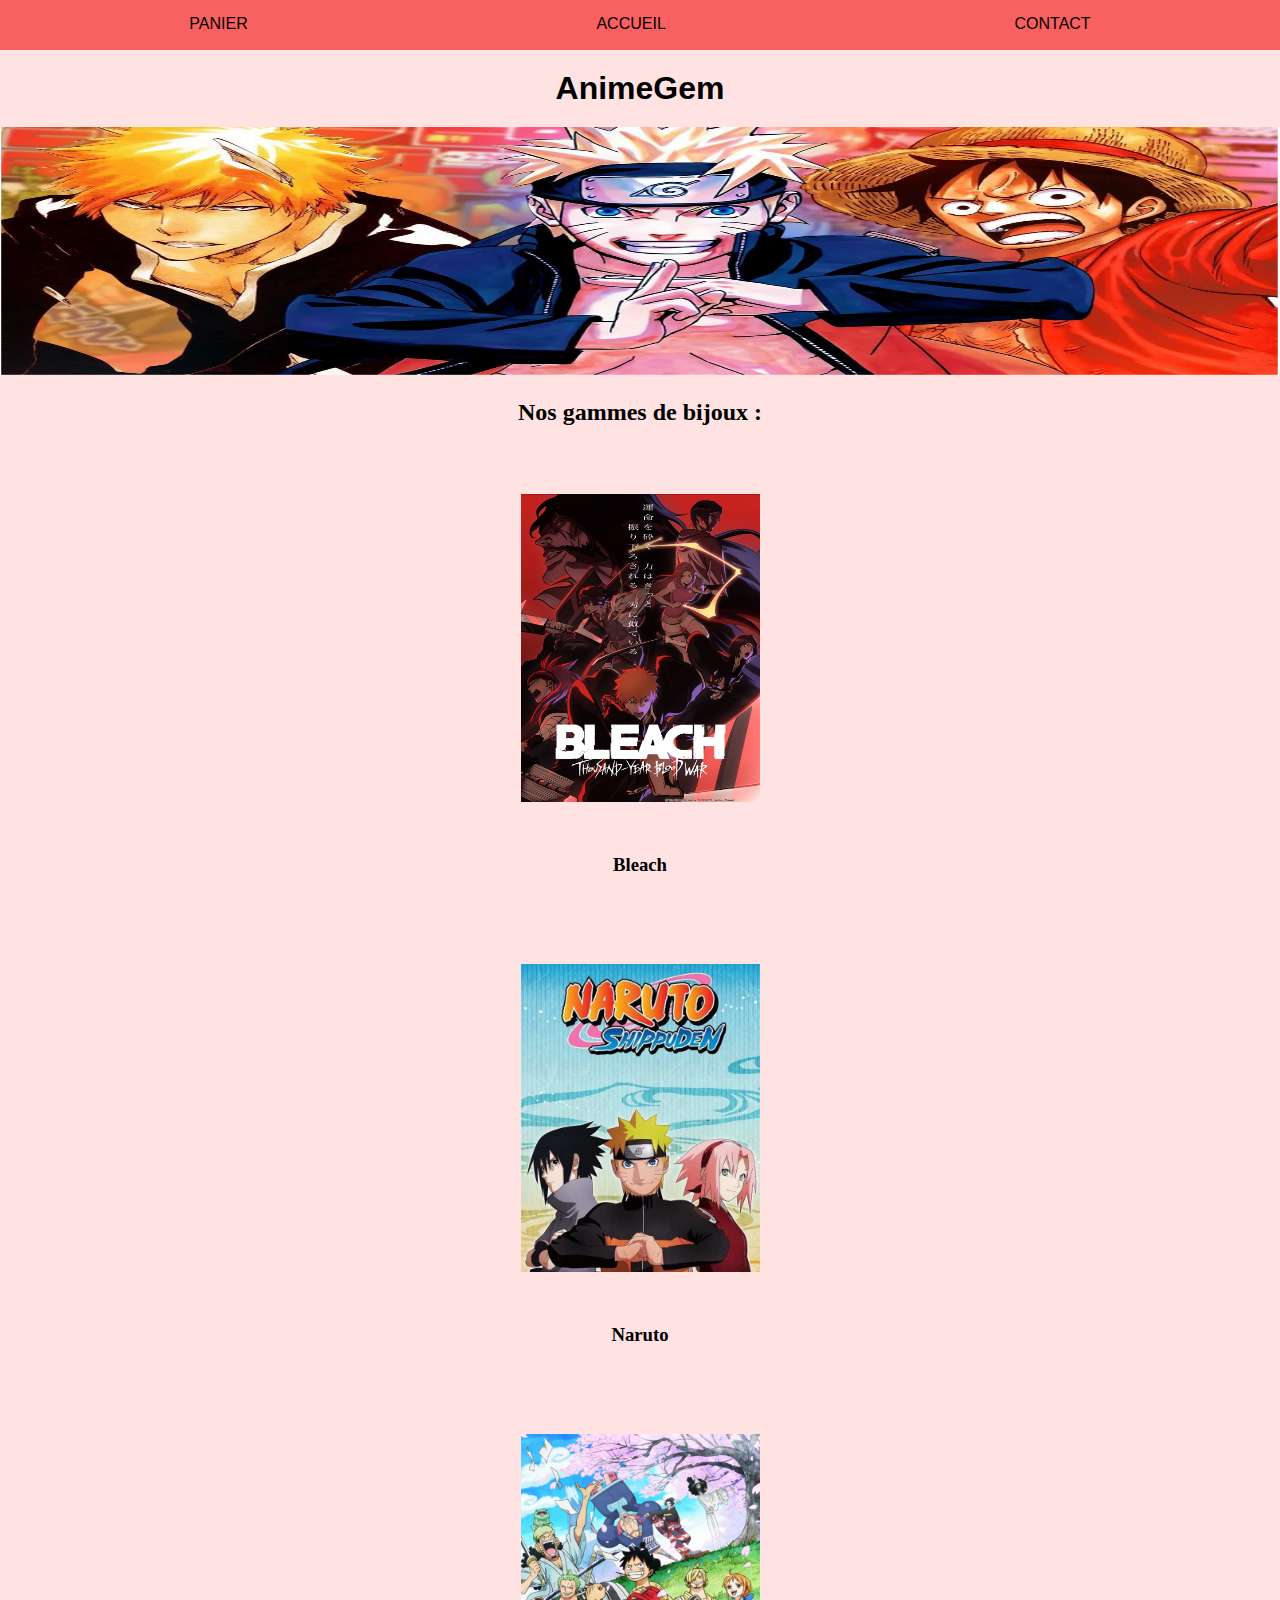
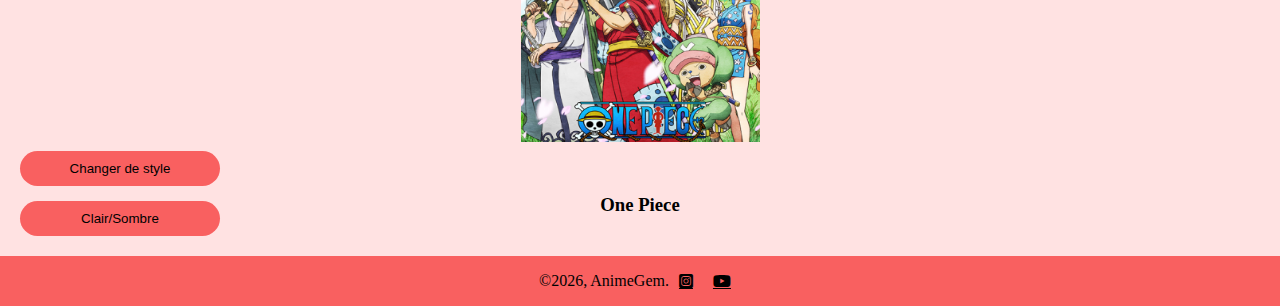
<file: index.html>
<!DOCTYPE html>
<html lang="en">
<head>
    <meta charset="UTF-8">
    <meta name="viewport" content="width=device-width, initial-scale=1.0">
    <!-- Description de la page pour les moteurs de recherche -->
    <meta name="description" content="Bienvenue sur AnimeGem, la boutique idéale pour les passionnés d'animes ! Explorez nos collections inspirées de Bleach, Naruto et One Piece, et trouvez des bijoux uniques.">
    <title>AnimeGem</title>
    <link rel="icon" type="image/x-icon" href="favicon.ico">
    <!-- Icône de la page (favicon), affichée dans l'onglet du navigateur -->
    <link rel="stylesheet" href="CSS/AnimeGem1.css">
    <link rel="stylesheet" href="https://cdnjs.cloudflare.com/ajax/libs/font-awesome/6.7.2/css/all.min.css" integrity="sha512-Evv84Mr4kqVGRNSgIGL/F/aIDqQb7xQ2vcrdIwxfjThSH8CSR7PBEakCr51Ck+w+/U6swU2Im1vVX0SVk9ABhg==" crossorigin="anonymous" referrerpolicy="no-referrer" />
</head>
    
<body style="background-color: #FFE2E2;">
    <header>
        <nav>
            <!-- Navigation principale -->
            <ul class="menu">
                <li><a href="Panier.html">PANIER</a></li>
                <li><a href="index.html">ACCUEIL</a></li>
                <li><a href="Contact.html">CONTACT</a></li>
            </ul>
        </nav>
        <button id="theme-toggle">Clair/Sombre</button>
        <!-- Bouton pour permettre de basculer entre les modes clair et sombre. -->
        <button id="style-toggle">Changer de style</button>
    </header>
    
    <main>
        <h1> AnimeGem</h1>

        <div id="imagePrincipale" class="imagePrincipale">
            <!-- Section avec l'image principale du site -->
            <img src="Images/PageAccueil/bigthree.PNG" alt="Image Principale">
        </div>

        <section id="themes" class="themes">
            <h2>Nos gammes de bijoux :</h2>
            <!-- Section des thèmes (liens vers les pages des différents anime) -->
            
            <div id="themes-1" class="themes">
                <a href="Bleach.html">
                    <!-- Lien vers la page "Bleach" -->
                    <img src="Images/PageAccueil/BleachAccueil.png" alt="Image Bleach" width="239" height="308">
                    <!-- Image cliquable pour Bleach -->
                </a>
                <h3>Bleach</h3>
            </div>
            
            <div id="themes-2" class="themes">
                <a href="Naruto.html">
                    <!-- Lien vers la page "Naruto" -->
                    <img src="Images/PageAccueil/NarutoAccueil.webp" alt="Image Naruto" width="239" height="308">
                    <!-- Image cliquable pour Naruto -->
                </a>
                <h3>Naruto</h3>
            </div>
            
            <div id="themes-3" class="themes">
                <a href="OnePiece.html">
                    <!-- Lien vers la page "One Piece" -->
                    <img src="Images/PageAccueil/OnePieceAccueil.png" alt="Image One Piece" width="239" height="308">
                    <!-- Image cliquable pour One Piece -->
                </a>
                <h3>One Piece</h3>
            </div>
            
        </section>
    </main>

    <footer>
        <!-- Pied de page -->
        <p>©<span id="year">2024</span>, AnimeGem.</p>
        <a href="https://www.instagram.com/animegem.officiel/"  class="fa-brands fa-square-instagram"></a>
        <a href="https://www.youtube.com/@animegem.officiel" class="fa-brands fa-youtube"></a>
    </footer>

    <button id="scroll-to-top" title="Revenir en haut">↑</button>
    <!-- Bouton pour revenir en haut de la page lorsque l'utilisateur fait défiler la page -->
    
    <script src="JavaScript/main.js"></script>
    <!-- Script pour gérer les interactions générales du site -->
    <script src="JavaScript/theme.js"></script>
    <!-- Script pour gérer le changement de thème (clair/sombre) -->
    <script src="JavaScript/changeStyle.js"></script>
    <!-- Script JavaScript pour gérer le changement de style -->
</body>
</html>
</file>
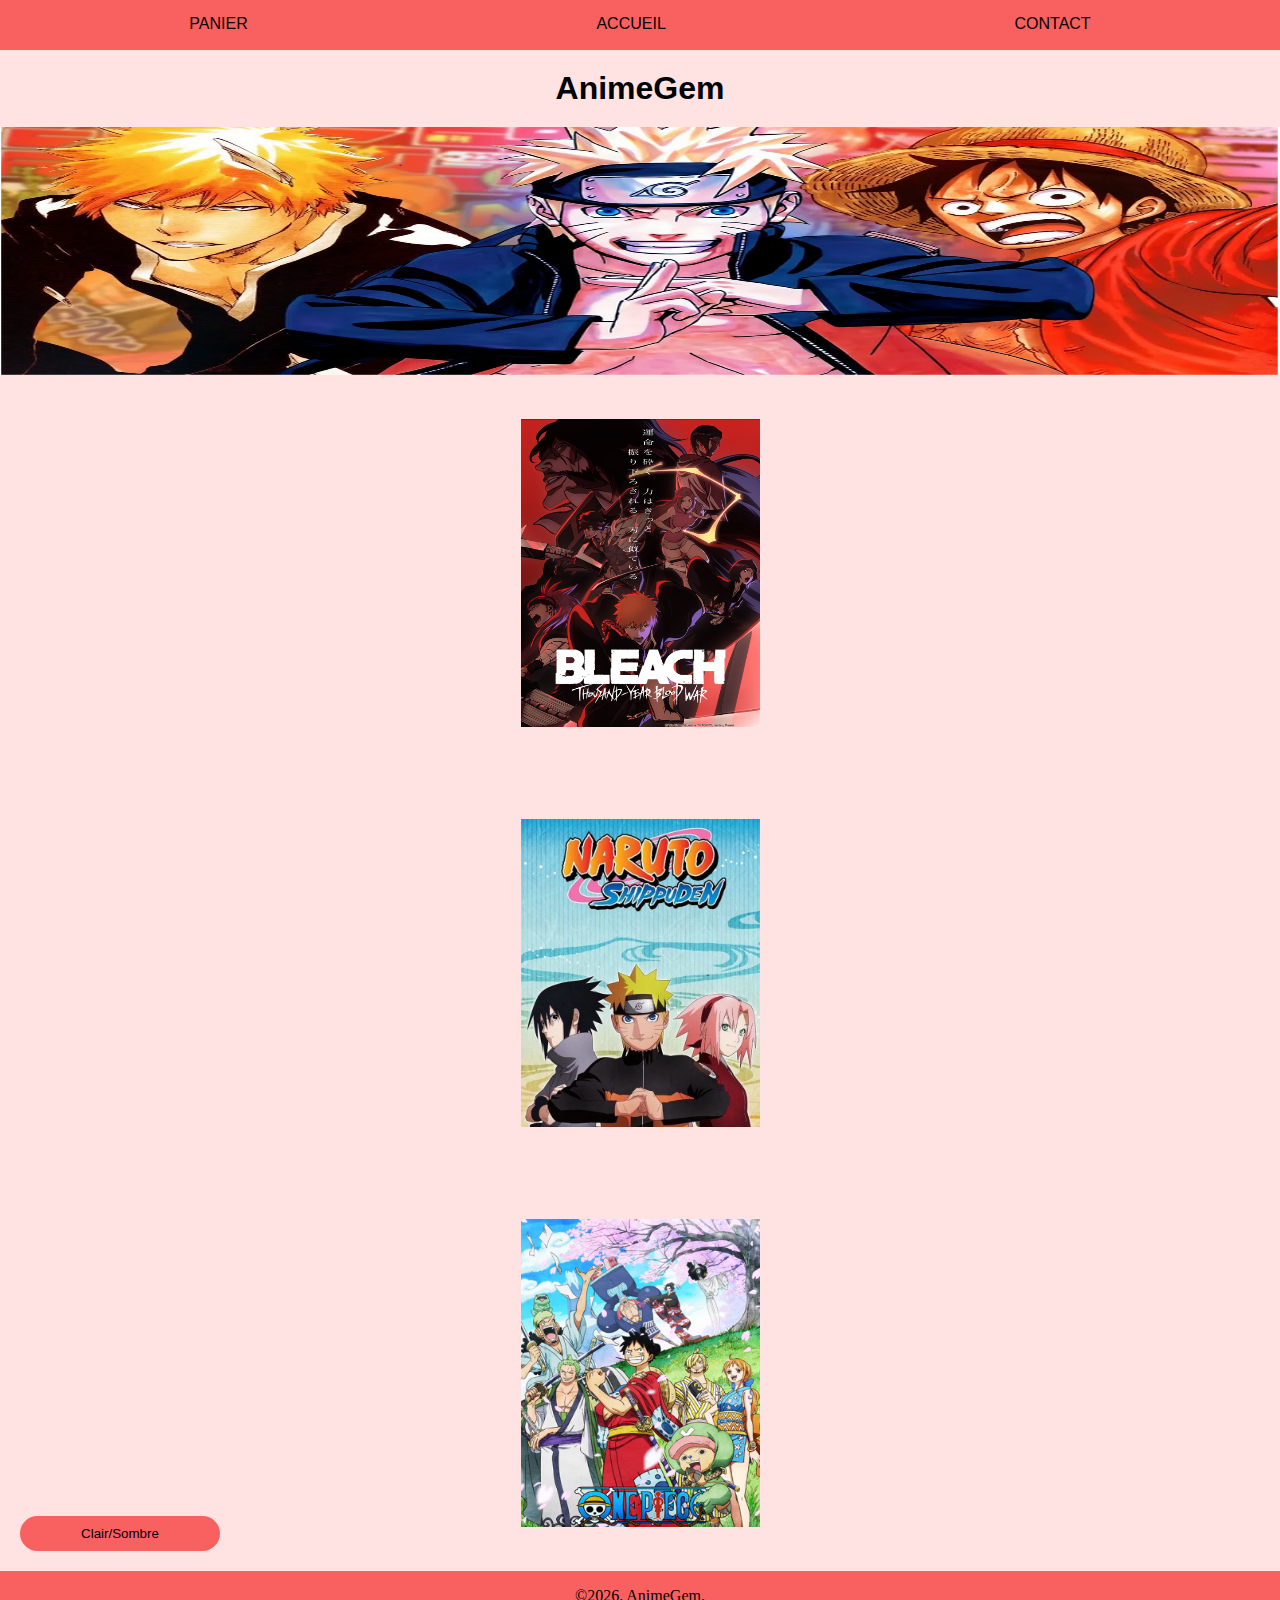
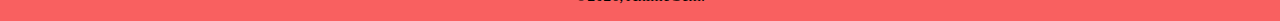
<file: AnimeGem.html>
<!DOCTYPE html>
<html lang="en">
<head>
    <meta charset="UTF-8">
    <meta name="viewport" content="width=device-width, initial-scale=1.0">
    <!-- Rend le site responsive -->
    <title>AnimeGem</title>
    <link rel="icon" type="image/x-icon" href="favicon.ico">
    <!-- Icône de la page (favicon), affichée dans l'onglet du navigateur -->
    <link rel="stylesheet" href="CSS/AnimeGem1.css">
</head>
<body style="background-color: #FFE2E2;">
    <header>
        <nav>
            <!-- Navigation principale -->
            <ul class="menu">
                <li><a href="Panier.html">PANIER</a></li>
                <li><a href="AnimeGem.html">ACCUEIL</a></li>
                <li><a href="Contact.html">CONTACT</a></li>
            </ul>
        </nav>
        <button id="theme-toggle">Clair/Sombre</button>
        <!-- Bouton pour permettre de basculer entre les modes clair et sombre. -->
    </header>
    <main>
        <h1> AnimeGem</h1>

        <div id="imagePrincipale" class="imagePrincipale">
            <!-- Section avec l'image principale du site -->
            <img src="Images/PageAccueil/bigthree.PNG" alt="Image Principale">
        </div>

        <section id="themes" class="themes">
            <!-- Section des thèmes (liens vers les pages des différents anime) -->
            <div id="themes-1" class="themes">
                <a href="Bleach.html">
                    <!-- Lien vers la page "Bleach" -->
                    <img src="Images/PageAccueil/BleachAccueil.png" alt="Image Bleach" width="239" height="308">
                    <!-- Image cliquable pour Bleach -->
                </a>
            </div>
            <div id="themes-2" class="themes">
                <a href="Naruto.html">
                    <!-- Lien vers la page "Naruto" -->
                    <img src="Images/PageAccueil/NarutoAccueil.webp" alt="Image Naruto" width="239" height="308">
                    <!-- Image cliquable pour Naruto -->
                </a>
            </div>
            <div id="themes-3" class="themes">
                <a href="OnePiece.html">
                    <!-- Lien vers la page "One Piece" -->
                    <img src="Images/PageAccueil/OnePieceAccueil.png" alt="Image One Piece" width="239" height="308">
                    <!-- Image cliquable pour One Piece -->
                </a>
            </div>
        </section>
    </main>

    <footer>
        <!-- Pied de page -->
        <p>©<span id="year">2024</span>, AnimeGem.</p>
    </footer>

    <button id="scroll-to-top" title="Revenir en haut">↑</button>
    <!-- Bouton pour revenir en haut de la page lorsque l'utilisateur fait défiler la page -->
    
    <script src="JavaScript/main.js"></script>
    <!-- Script pour gérer les interactions générales du site -->
    <script src="JavaScript/theme.js"></script>
    <!-- Script pour gérer le changement de thème (clair/sombre) -->
</body>
</html>
</file>
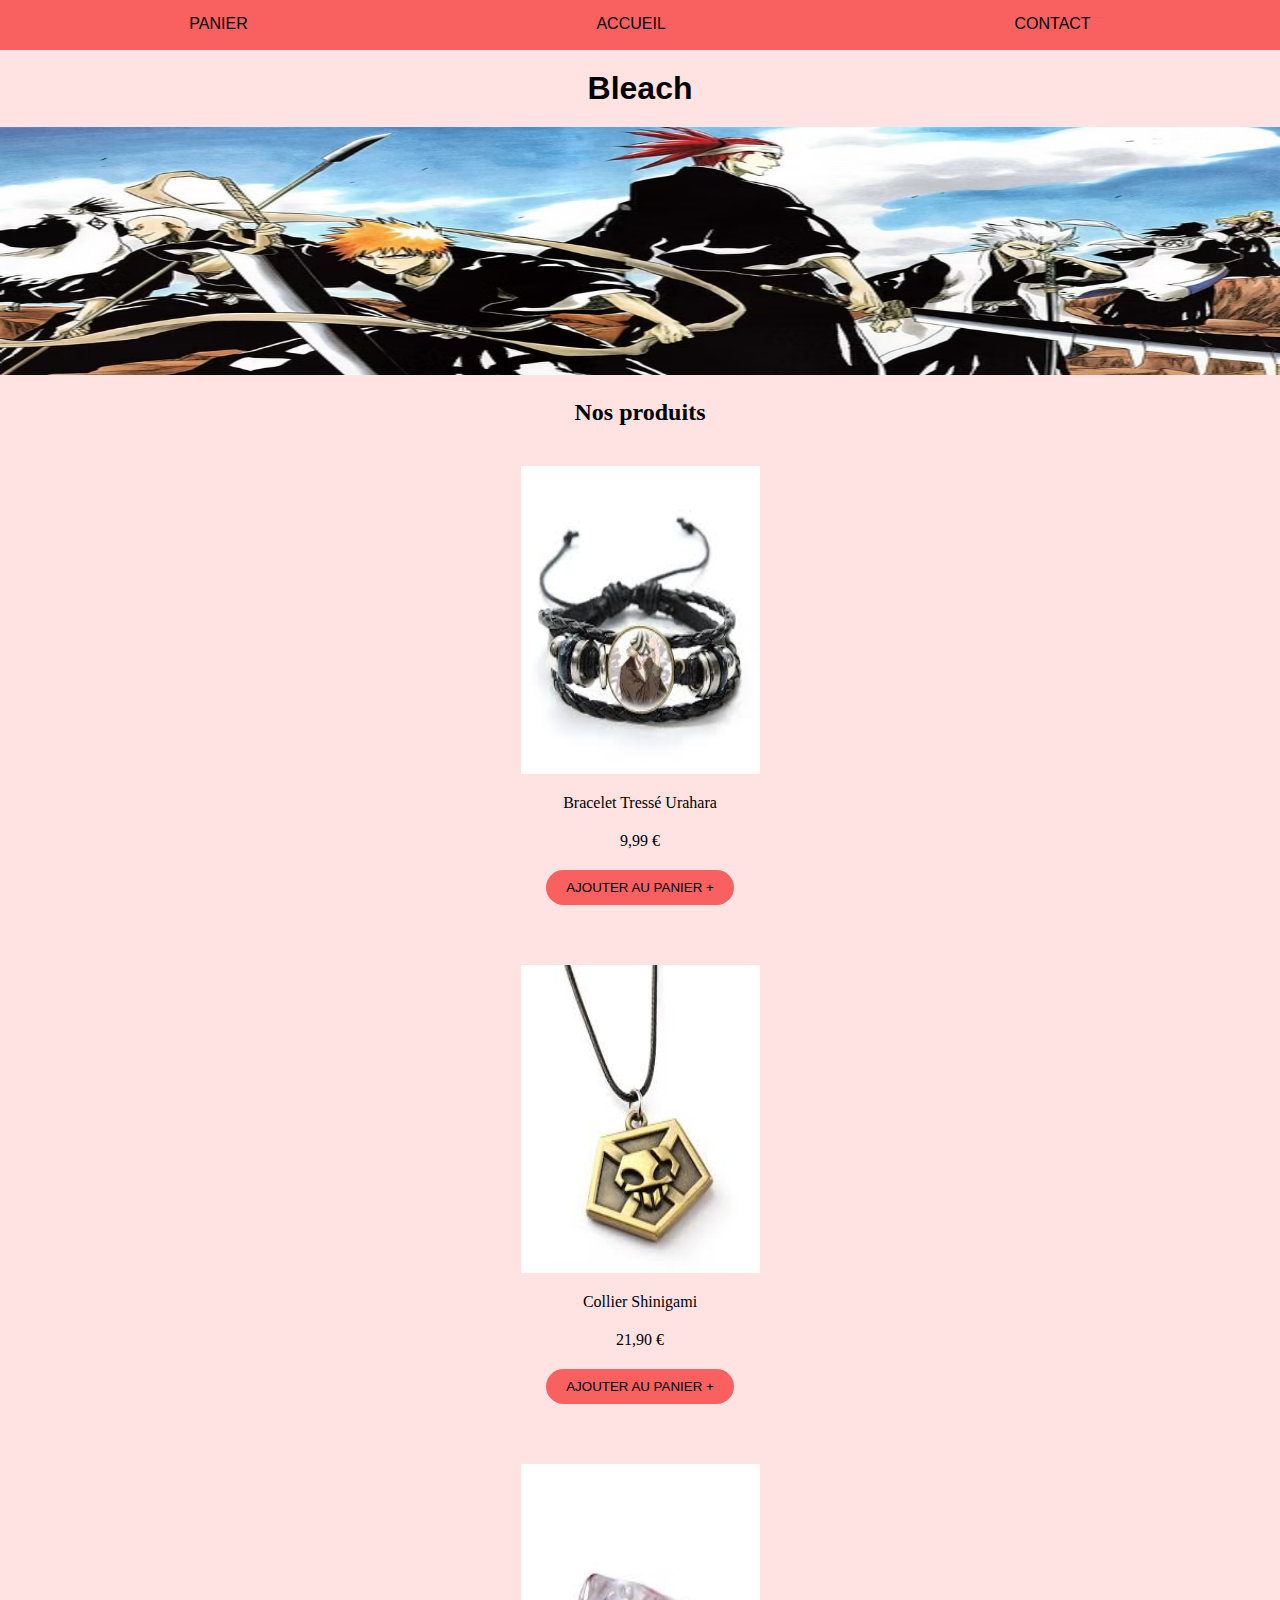
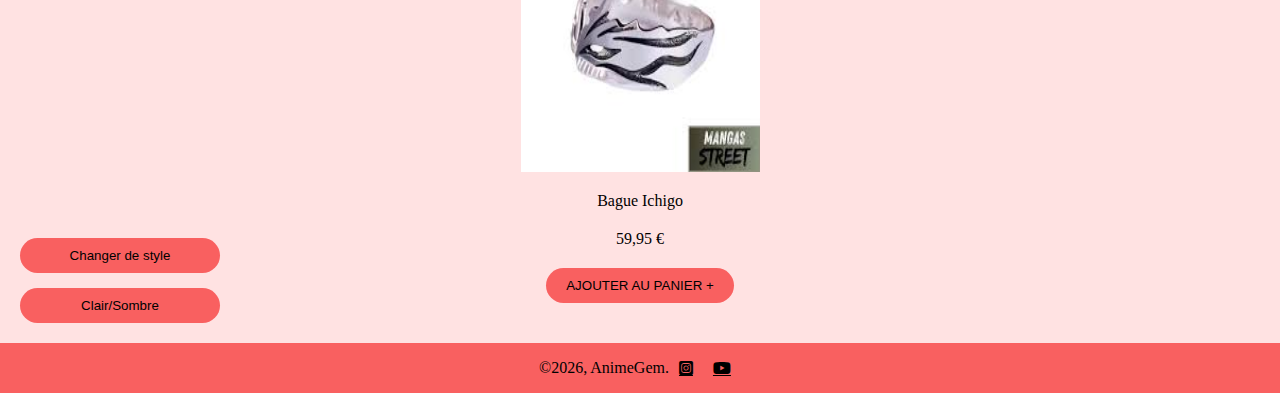
<file: Bleach.html>
<!DOCTYPE html>
<html lang="en">
<head>
    <meta charset="UTF-8">
    <meta name="viewport" content="width=device-width, initial-scale=1.0">
    <!-- Description de la page pour les moteurs de recherche -->
    <meta name="description" content="Plongez dans l'univers de Bleach avec notre collection exclusive de bijoux : bracelet tressé Urahara, collier Shinigami, et bague Ichigo. Parfaits pour les fans !">
    <title>AnimeGem</title>
    <link rel="icon" type="image/x-icon" href="favicon.ico">
    <!-- Icône de la page (favicon), affichée dans l'onglet du navigateur -->
    <link rel="stylesheet" href="CSS/AnimeGem1.css">
    <link rel="stylesheet" href="https://cdnjs.cloudflare.com/ajax/libs/font-awesome/6.7.2/css/all.min.css" integrity="sha512-Evv84Mr4kqVGRNSgIGL/F/aIDqQb7xQ2vcrdIwxfjThSH8CSR7PBEakCr51Ck+w+/U6swU2Im1vVX0SVk9ABhg==" crossorigin="anonymous" referrerpolicy="no-referrer" />
    
</head>
<body style="background-color: #FFE2E2;">
    
    <header>
        <nav>
            <!-- Navigation principale -->
            <ul class="menu">
                <li><a href="Panier.html">PANIER</a></li>
                <li><a href="index.html">ACCUEIL</a></li>
                <li><a href="Contact.html">CONTACT</a></li>
            </ul>
        </nav>
        
        <button id="theme-toggle">Clair/Sombre</button>
        <!-- Bouton pour permettre de basculer entre les modes clair et sombre. -->
        <button id="style-toggle">Changer de style</button>    
    </header>
    
    <main>
        <h1> Bleach</h1>
        <div id="imageThemeProduit" class="imageThemeProduit">
            <!-- Conteneur pour l'image de présentation de l'anime "Bleach" -->
            <img src="Images/PageBleach/ImageBleachProduit.avif" alt="Image Bleach">
        </div>
        <section id="produits" class="produits">
            <h2> Nos produits</h2>
            <!-- Section qui contient les produits associés à l'anime "Bleach" -->
            
            <div class="produits">
                <img src="Images/PageBleach/BraceletTresseUrahara.jpg" alt="Bracelet Tressé Urahara" width="239" height="308">
                <p class="nom">Bracelet Tressé Urahara</p>
                <p class="prix">9,99 €</p>
                <button class="ajouteraupanier" data-id="1.1" data-name="Bracelet Tressé Urahara" data-price="9.99" data-image="Images/PageBleach/BraceletTresseUrahara">AJOUTER AU PANIER +</button>
                <!-- Bouton pour ajouter le produit au panier -->
            </div>
            
            <div class="produits">
                <img src="Images/PageBleach/CollierShinigami.jpg" alt="Collier Shinigami" width="239" height="308">
                <p class="nom">Collier Shinigami</p>
                <p class="prix">21,90 €</p>
                <button class="ajouteraupanier" data-id="1.2" data-name="Collier Shinigami" data-price="21.90" data-image="Images/PageBleach/CollierShinigami.jpg">AJOUTER AU PANIER +</button>
                <!-- Bouton pour ajouter le produit au panier -->
            </div>
            
            <div class="produits">
                <img src="Images/PageBleach/BagueIchigo.jpg" alt="Bague Ichigo" width="239" height="308">
                <p class="nom">Bague Ichigo</p>
                <p class="prix">59,95 €</p>
                <button class="ajouteraupanier" data-id="1.3" data-name="Bague Ichigo" data-price="59.95" data-image="Images/PageBleach/BagueIchigo.jpg">AJOUTER AU PANIER +</button>
                <!-- Bouton pour ajouter le produit au panier -->
            </div>
        </section>
    </main>
    
    <footer>
        <!-- Le pied de page du site -->
        <p>©<span id="year">2024</span>, AnimeGem.</p>
        <a href="https://www.instagram.com/animegem.officiel/"  class="fa-brands fa-square-instagram"></a>
        <a href="https://www.youtube.com/@animegem.officiel" class="fa-brands fa-youtube"></a>
    </footer>
    
    <button id="scroll-to-top" title="Revenir en haut">↑</button>
    <!-- Bouton permettant de revenir en haut de la page lorsqu'on fait défiler la page -->
    
    <script src="JavaScript/main.js"></script>
    <!-- Script JavaScript pour gérer les fonctionnalités principales du site -->
    <script src="JavaScript/produits.js"></script>
    <!-- Script JavaScript spécifique pour gérer l'ajout des produits au panier -->
    <script src="JavaScript/theme.js"></script>
    <!-- Script JavaScript pour gérer le changement de thème (clair/sombre) -->
    <script src="JavaScript/changeStyle.js"></script>
    <!-- Script JavaScript pour gérer le changement de style -->
</body>
</html>
</file>
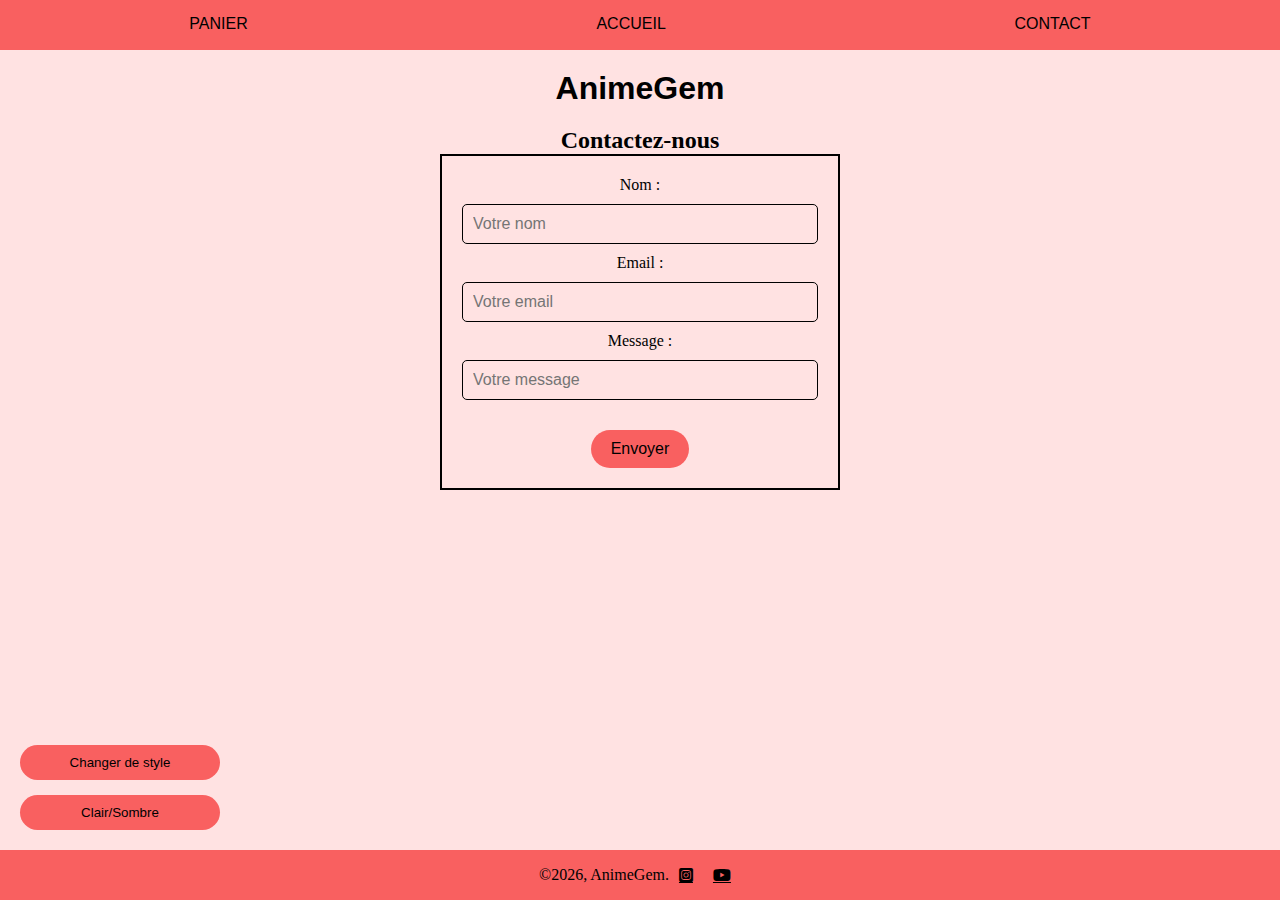
<file: Contact.html>
<!DOCTYPE html>
<html lang="en">
<head>
    <meta charset="UTF-8">
    <meta name="viewport" content="width=device-width, initial-scale=1.0">
    <!-- Description de la page pour les moteurs de recherche -->
    <meta name="description" content="Contactez AnimeGem pour toute question ou demande concernant nos bijoux inspirés des univers d'anime. Remplissez notre formulaire en ligne, et nous vous répondrons rapidement.">
    <title>AnimeGem</title>
    <link rel="icon" type="image/x-icon" href="favicon.ico">
    <!-- Icône de la page (favicon), affichée dans l'onglet du navigateur -->
    <link rel="stylesheet" href="CSS/AnimeGem1.css">
    <link rel="stylesheet" href="https://cdnjs.cloudflare.com/ajax/libs/font-awesome/6.7.2/css/all.min.css" integrity="sha512-Evv84Mr4kqVGRNSgIGL/F/aIDqQb7xQ2vcrdIwxfjThSH8CSR7PBEakCr51Ck+w+/U6swU2Im1vVX0SVk9ABhg==" crossorigin="anonymous" referrerpolicy="no-referrer" />
    
</head>
<body style="background-color: #FFE2E2;">
    <header>
        <nav>
            <!-- Navigation principale -->
            <ul class="menu">
                <li><a href="Panier.html">PANIER</a></li>
                <li><a href="index.html">ACCUEIL</a></li>
                <li><a href="Contact.html">CONTACT</a></li>
            </ul>
        </nav>
        <button id="theme-toggle">Clair/Sombre</button>
        <!-- Bouton pour permettre de basculer entre les modes clair et sombre. -->
        <button id="style-toggle">Changer de style</button>
    </header>
    
    <main>
        <!-- Section principale du contenu de la page -->
        <h1> AnimeGem</h1>
        <section id="contact">
            <h2>Contactez-nous</h2>
            
            <!-- Formulaire de contact -->
            <form action="https://formspree.io/f/meoopgvv" method="POST">
                <!-- Le formulaire envoie les données -->
                <label for="name">Nom :</label>
                <input type="text" id="name" name="name" placeholder="Votre nom" required>
                
                <label for="email">Email :</label>
                <input type="email" id="email" name="email" placeholder="Votre email" required>
                
                <label for="message">Message :</label>
                <input type="text" id="message" name="message" placeholder="Votre message" required>
                
                <button type="submit">Envoyer</button>
                <!-- Bouton pour envoyer le formulaire -->
            </form>
        </section>
    </main>
    
    <footer>
        <!-- Le pied de page du site -->
        <p>©<span id="year">2024</span>, AnimeGem.</p>
        <a href="https://www.instagram.com/animegem.officiel/"  class="fa-brands fa-square-instagram"></a>
        <a href="https://www.youtube.com/@animegem.officiel" class="fa-brands fa-youtube"></a>
    </footer>
    
    <button id="scroll-to-top" title="Revenir en haut">↑</button>
    <!-- Bouton qui permet de revenir en haut de la page, il sera probablement affiché à l'aide de JavaScript -->
    
    <script src="JavaScript/main.js"></script>
    <!-- Script JavaScript pour gérer les fonctionnalités générales du site -->
    <script src="JavaScript/theme.js"></script>
    <!-- Script JavaScript pour gérer le changement de thème (clair/sombre) -->
    <script src="JavaScript/changeStyle.js"></script>
    <!-- Script JavaScript pour gérer le changement de style -->
</body>
</html>
</file>
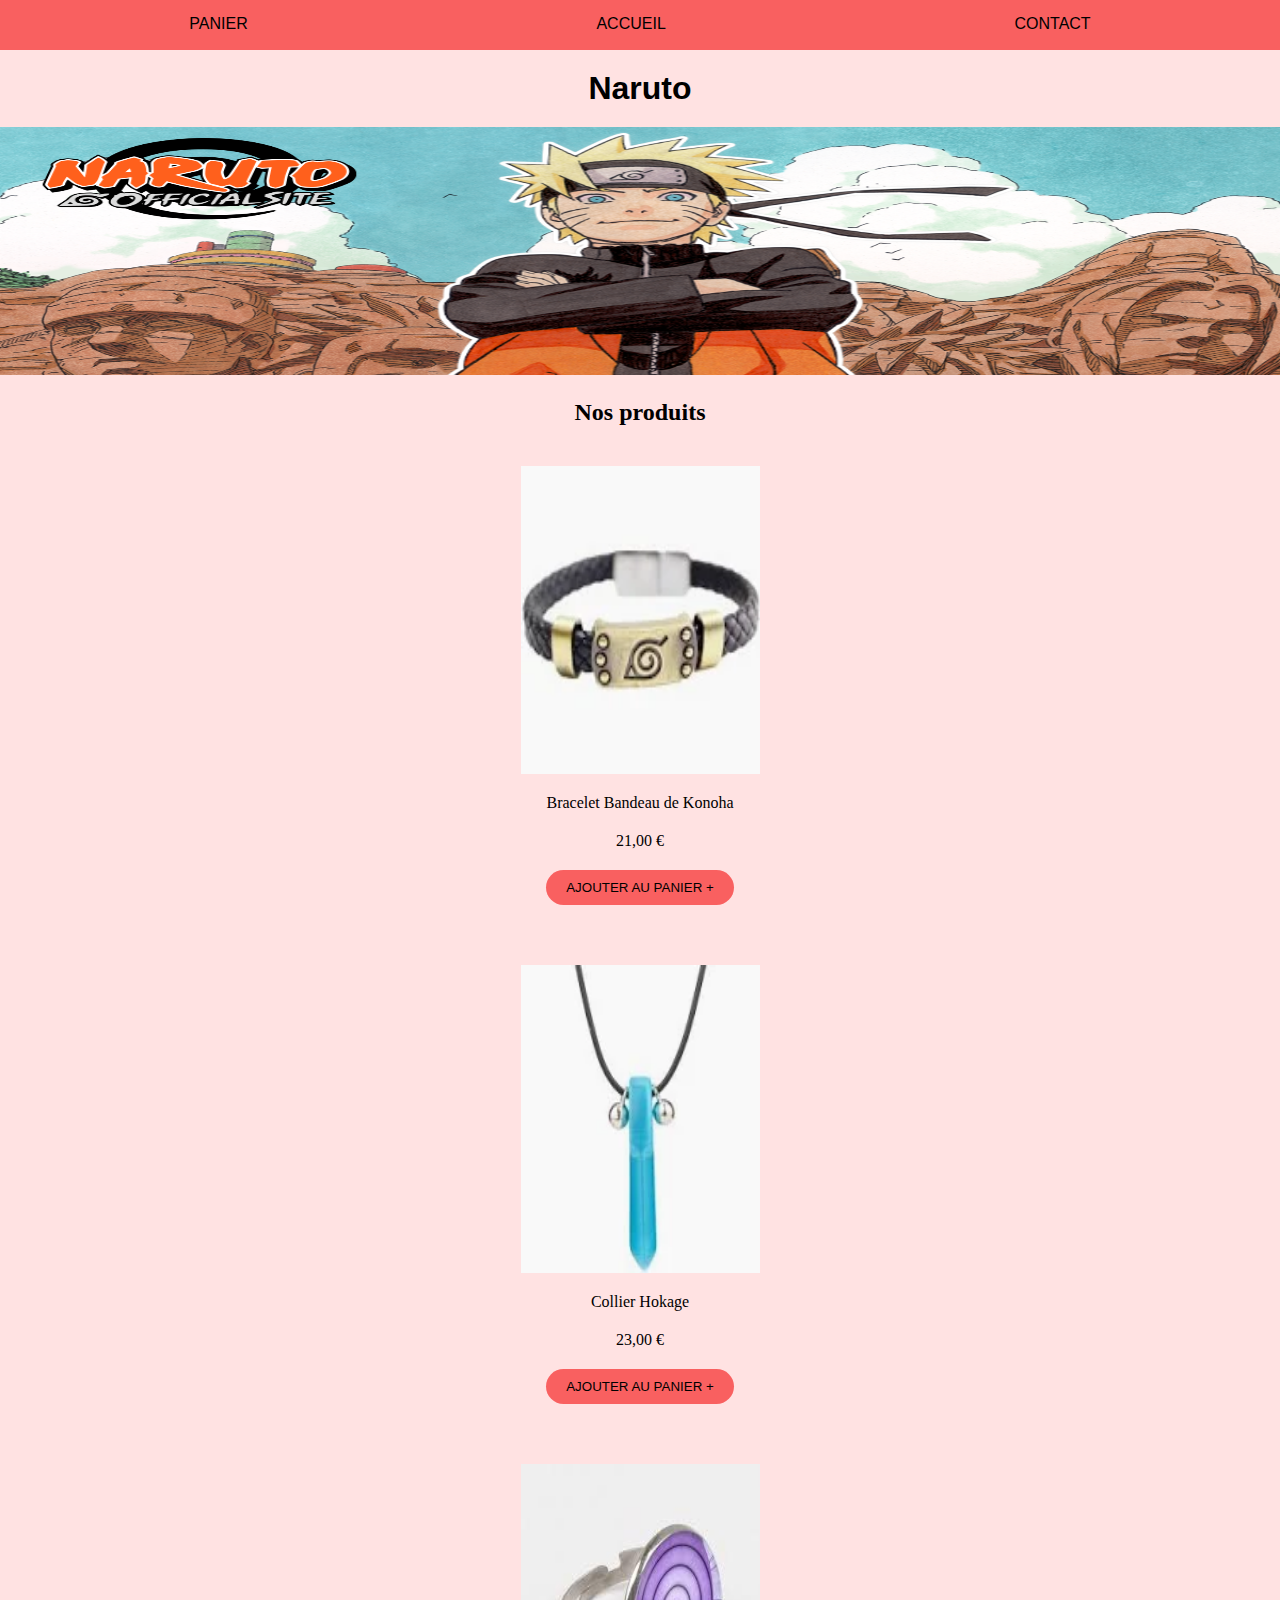
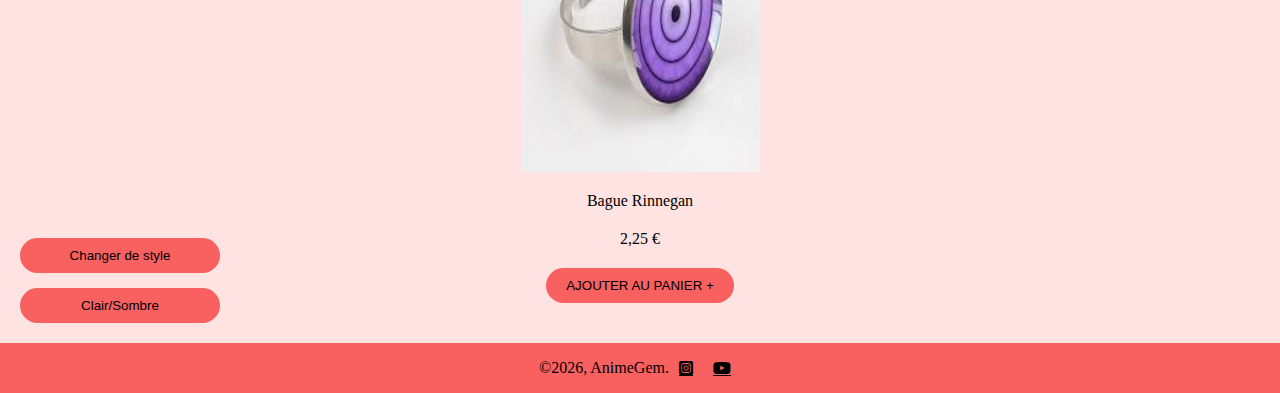
<file: Naruto.html>
<!DOCTYPE html>
<html lang="en">
<head>
    <meta charset="UTF-8">
    <meta name="viewport" content="width=device-width, initial-scale=1.0">
    <!-- Description de la page pour les moteurs de recherche -->
    <meta name="description" content="Plongez dans l'univers de Naruto avec notre collection exclusive de bijoux : bracelet bandeau Konoha, collier Hokage, et bague Rinnegan. Parfaits pour les fans !">
    <title>AnimeGem</title>
    <link rel="icon" type="image/x-icon" href="favicon.ico">
    <!-- Icône de la page (favicon), affichée dans l'onglet du navigateur -->
    <link rel="stylesheet" href="CSS/AnimeGem1.css">
    <link rel="stylesheet" href="https://cdnjs.cloudflare.com/ajax/libs/font-awesome/6.7.2/css/all.min.css" integrity="sha512-Evv84Mr4kqVGRNSgIGL/F/aIDqQb7xQ2vcrdIwxfjThSH8CSR7PBEakCr51Ck+w+/U6swU2Im1vVX0SVk9ABhg==" crossorigin="anonymous" referrerpolicy="no-referrer" />
</head>
    
<body style="background-color: #FFE2E2;">
    <header>
        <nav>
            <!-- Navigation principale -->
            <ul class="menu">
                <li><a href="Panier.html">PANIER</a></li>
                <li><a href="index.html">ACCUEIL</a></li>
                <li><a href="Contact.html">CONTACT</a></li>
            </ul>
        </nav>
        <button id="theme-toggle">Clair/Sombre</button>
        <!-- Bouton pour permettre de basculer entre les modes clair et sombre. -->
        <button id="style-toggle">Changer de style</button>
    </header>
    
    <main>
        <h1> Naruto</h1>
        <div id="imageThemeProduit" class="imageThemeProduit">
            <img src="Images/PageNaruto/ImageNarutoProduit.png" alt="Image Naruto">
        </div>
        <section id="produits" class="produits">
            <h2> Nos produits</h2>
            <!-- Section qui contient les produits associés à l'anime "Naruto" -->
            
            <div class="produits">
                <img src="Images/PageNaruto/BraceletBandeauKonoha.webp" alt="Bracelet Bandeau Konoha" width="239" height="308">
                <p class="nom">Bracelet Bandeau de Konoha</p>
                <p class="prix">21,00 €</p>
                <button class="ajouteraupanier" data-id="2.1" data-name="Bracelet Bandeau de Konoha" data-price="21.00" data-image="Images/PageNaruto/BraceletBandeauKonoha.webp">AJOUTER AU PANIER +</button>
                <!-- Bouton pour ajouter le produit au panier -->
            </div>
            
            <div class="produits">
                <img src="Images/PageNaruto/CollierHokage.webp" alt="Collier Hokage" width="239" height="308">
                <p class="nom">Collier Hokage</p>
                <p class="prix">23,00 €</p>
                <button class="ajouteraupanier" data-id="2.2" data-name="Collier Hokage" data-price="23.00" data-image="Images/PageNaruto/CollierHokage.webp">AJOUTER AU PANIER +</button>
                <!-- Bouton pour ajouter le produit au panier -->
            </div>
            
            <div class="produits">
                <img src="Images/PageNaruto/BagueRinnegan.jpg" alt="Bague Rinnegan" width="239" height="308">
                <p class="nom">Bague Rinnegan</p>
                <p class="prix">2,25 €</p>
                <button class="ajouteraupanier" data-id="2.3" data-name="Bague Rinnegan" data-price="2.25" data-image="Images/PageNaruto/BagueRinnegan.jpg">AJOUTER AU PANIER +</button>
                <!-- Bouton pour ajouter le produit au panier -->
            </div>
        </section>
    </main>
    
    <footer>
        <!-- Le pied de page du site -->
        <p>©<span id="year">2024</span>, AnimeGem.</p>
        <a href="https://www.instagram.com/animegem.officiel/"  class="fa-brands fa-square-instagram"></a>
        <a href="https://www.youtube.com/@animegem.officiel" class="fa-brands fa-youtube"></a>
    </footer>

    <button id="scroll-to-top" title="Revenir en haut">↑</button>
    <!-- Bouton permettant de revenir en haut de la page lorsqu'on fait défiler la page -->

    <script src="JavaScript/main.js"></script>
    <!-- Script JavaScript pour gérer les fonctionnalités principales du site -->
    <script src="JavaScript/produits.js"></script>
    <!-- Script JavaScript spécifique pour gérer l'ajout des produits au panier -->
    <script src="JavaScript/theme.js"></script>
    <!-- Script JavaScript pour gérer le changement de thème (clair/sombre) -->
    <script src="JavaScript/changeStyle.js"></script>
    <!-- Script JavaScript pour gérer le changement de style -->
</body>
</html>
</file>
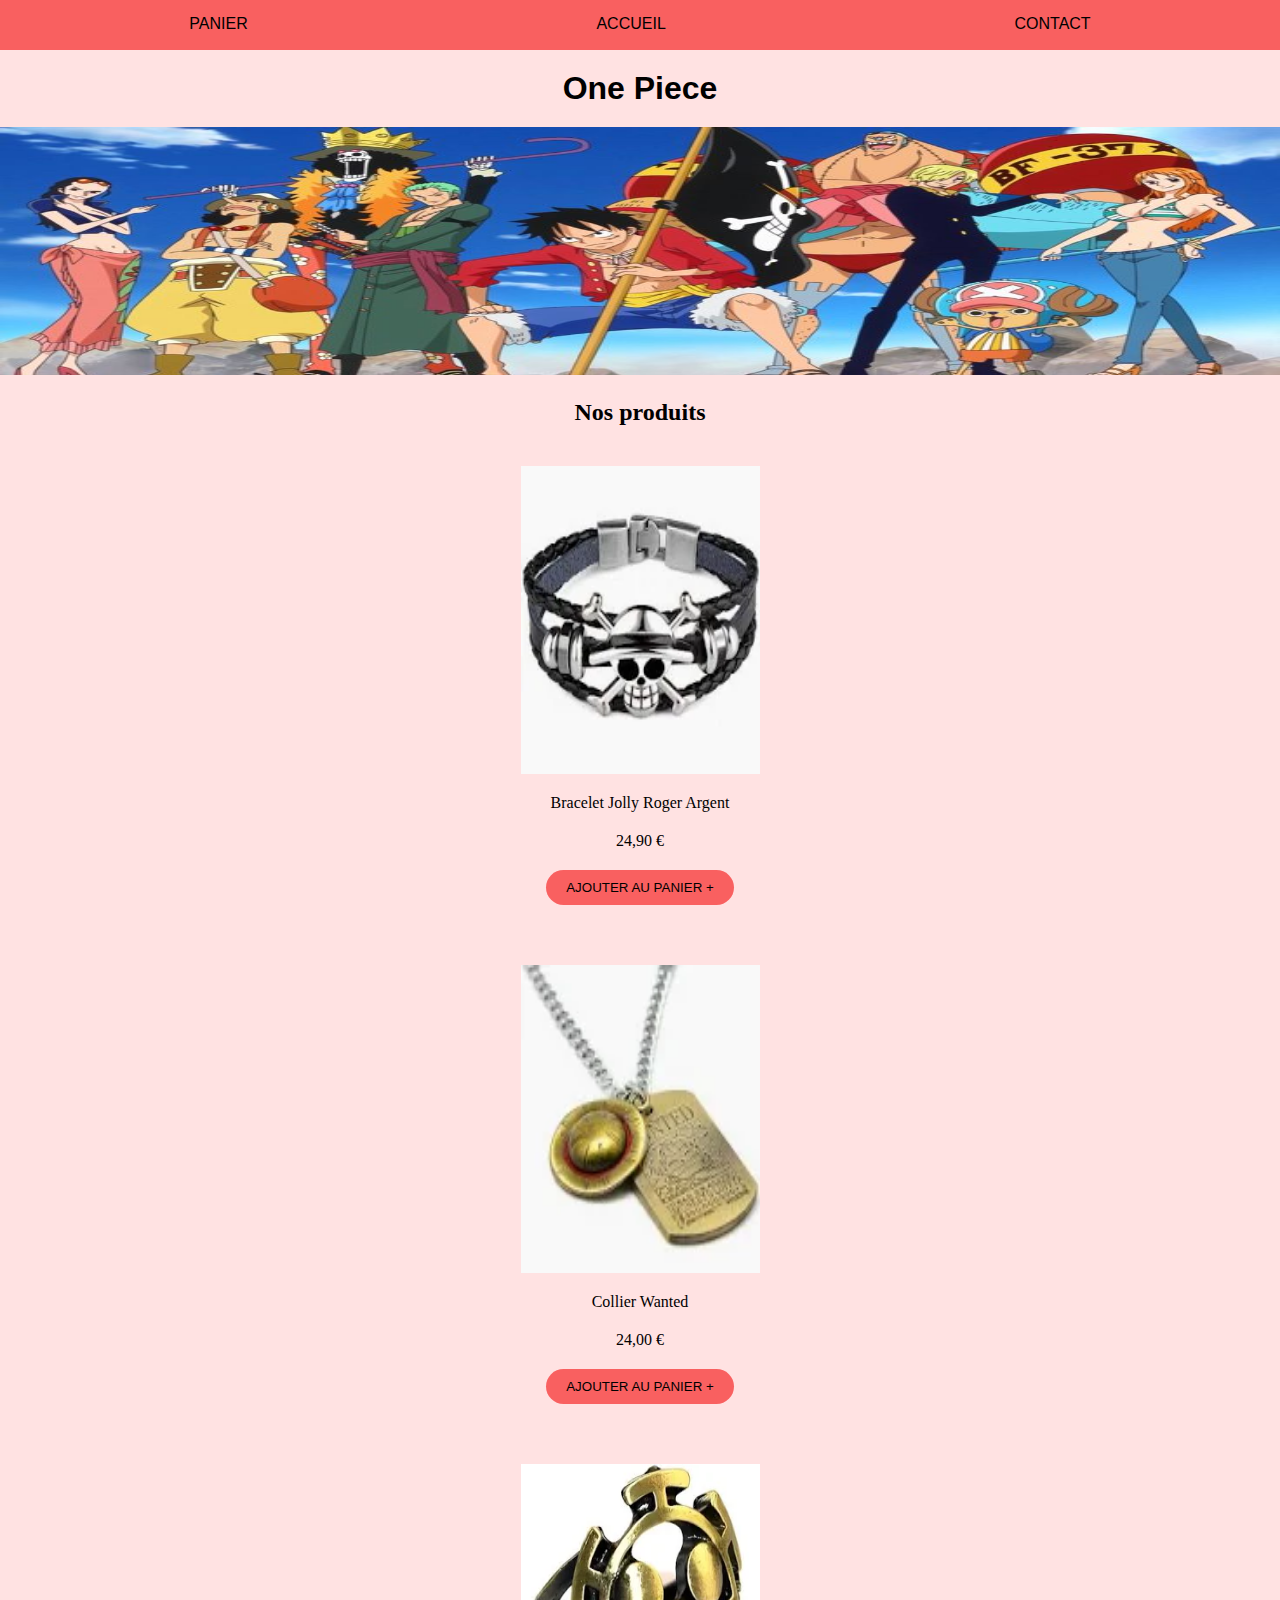
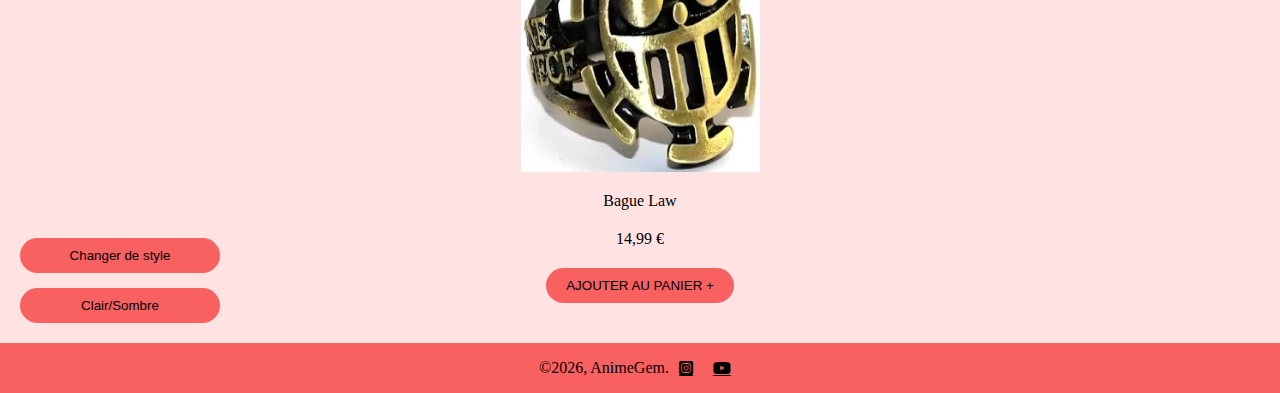
<file: OnePiece.html>
<!DOCTYPE html>
<html lang="en">
<head>
    <meta charset="UTF-8">
    <meta name="viewport" content="width=device-width, initial-scale=1.0">
    <!-- Description de la page pour les moteurs de recherche -->
    <meta name="description" content="Plongez dans l'univers de One Piece avec notre collection exclusive de bijoux : bracelet Jolly Roger Argent, collier Wanted, et bague Law. Parfaits pour les fans !">
    <title>AnimeGem</title>
    <link rel="icon" type="image/x-icon" href="favicon.ico">
    <!-- Icône de la page (favicon), affichée dans l'onglet du navigateur -->
    <link rel="stylesheet" href="CSS/AnimeGem1.css">
    <link rel="stylesheet" href="https://cdnjs.cloudflare.com/ajax/libs/font-awesome/6.7.2/css/all.min.css" integrity="sha512-Evv84Mr4kqVGRNSgIGL/F/aIDqQb7xQ2vcrdIwxfjThSH8CSR7PBEakCr51Ck+w+/U6swU2Im1vVX0SVk9ABhg==" crossorigin="anonymous" referrerpolicy="no-referrer" />
</head>
    
<body style="background-color: #FFE2E2;">
    <header>
        <nav>
            <!-- Navigation principale -->
            <ul class="menu">
                <li><a href="Panier.html">PANIER</a></li>
                <li><a href="index.html">ACCUEIL</a></li>
                <li><a href="Contact.html">CONTACT</a></li>
            </ul>
        </nav>
        <button id="theme-toggle">Clair/Sombre</button>
        <!-- Bouton pour permettre de basculer entre les modes clair et sombre. -->
        <button id="style-toggle">Changer de style</button>
    </header>
    
    <main>
        <h1> One Piece</h1>
        <div id="imageThemeProduit" class="imageThemeProduit">
            <img src="Images/PageOnePiece/ImageOnePieceProduit.jpg" alt="Image One Piece">
        </div>
        <section id="produits" class="produits">
            <h2> Nos produits</h2>
            <!-- Section qui contient les produits associés à l'anime "One Piece" -->
            
            <div class="produits">
                <img src="Images/PageOnePiece/BraceletJollyRogerArgent.webp" alt="Bracelet Jolly Roger Argent" width="239" height="308">
                <p class="nom">Bracelet Jolly Roger Argent</p>
                <p class="prix">24,90 €</p>
                <button class="ajouteraupanier" data-id="3.1" data-name="Bracelet Jolly Roger Argent" data-price="24.90" data-image="Images/PageOnePiece/BraceletJollyRogerArgent.webp">AJOUTER AU PANIER +</button>
                <!-- Bouton pour ajouter le produit au panier -->
            </div>
            
            <div class="produits">
                <img src="Images/PageOnePiece/CollierWanted.webp" alt="Collier Wanted" width="239" height="308">
                <p class="nom">Collier Wanted</p>
                <p class="prix">24,00 €</p>
                <button class="ajouteraupanier" data-id="3.2" data-name="Collier Wanted" data-price="24.00" data-image="Images/PageOnePiece/CollierWanted.webp">AJOUTER AU PANIER +</button>
                <!-- Bouton pour ajouter le produit au panier -->
            </div>
            
            <div class="produits">
                <img src="Images/PageOnePiece/BagueLaw.webp" alt="Bague Law" width="239" height="308">
                <p class="nom">Bague Law</p>
                <p class="prix">14,99 €</p>
                <button class="ajouteraupanier" data-id="3.3" data-name="Bague Law" data-price="14.99" data-image="Images/PageOnePiece/BagueLaw.webp">AJOUTER AU PANIER +</button>
                <!-- Bouton pour ajouter le produit au panier -->
            </div>
        </section>
    </main>
    
    <footer>
        <!-- Le pied de page du site -->
        <p>©<span id="year">2024</span>, AnimeGem.</p>
        <a href="https://www.instagram.com/animegem.officiel/"  class="fa-brands fa-square-instagram"></a>
        <a href="https://www.youtube.com/@animegem.officiel" class="fa-brands fa-youtube"></a>
    </footer>

    <button id="scroll-to-top" title="Revenir en haut">↑</button>
    <!-- Bouton permettant de revenir en haut de la page lorsqu'on fait défiler la page -->

    <script src="JavaScript/main.js"></script>
    <!-- Script JavaScript pour gérer les fonctionnalités principales du site -->
    <script src="JavaScript/produits.js"></script>
    <!-- Script JavaScript spécifique pour gérer l'ajout des produits au panier -->
    <script src="JavaScript/theme.js"></script>
    <!-- Script JavaScript pour gérer le changement de thème (clair/sombre) -->
    <script src="JavaScript/changeStyle.js"></script>
    <!-- Script JavaScript pour gérer le changement de style -->
</body>
</html>
</file>
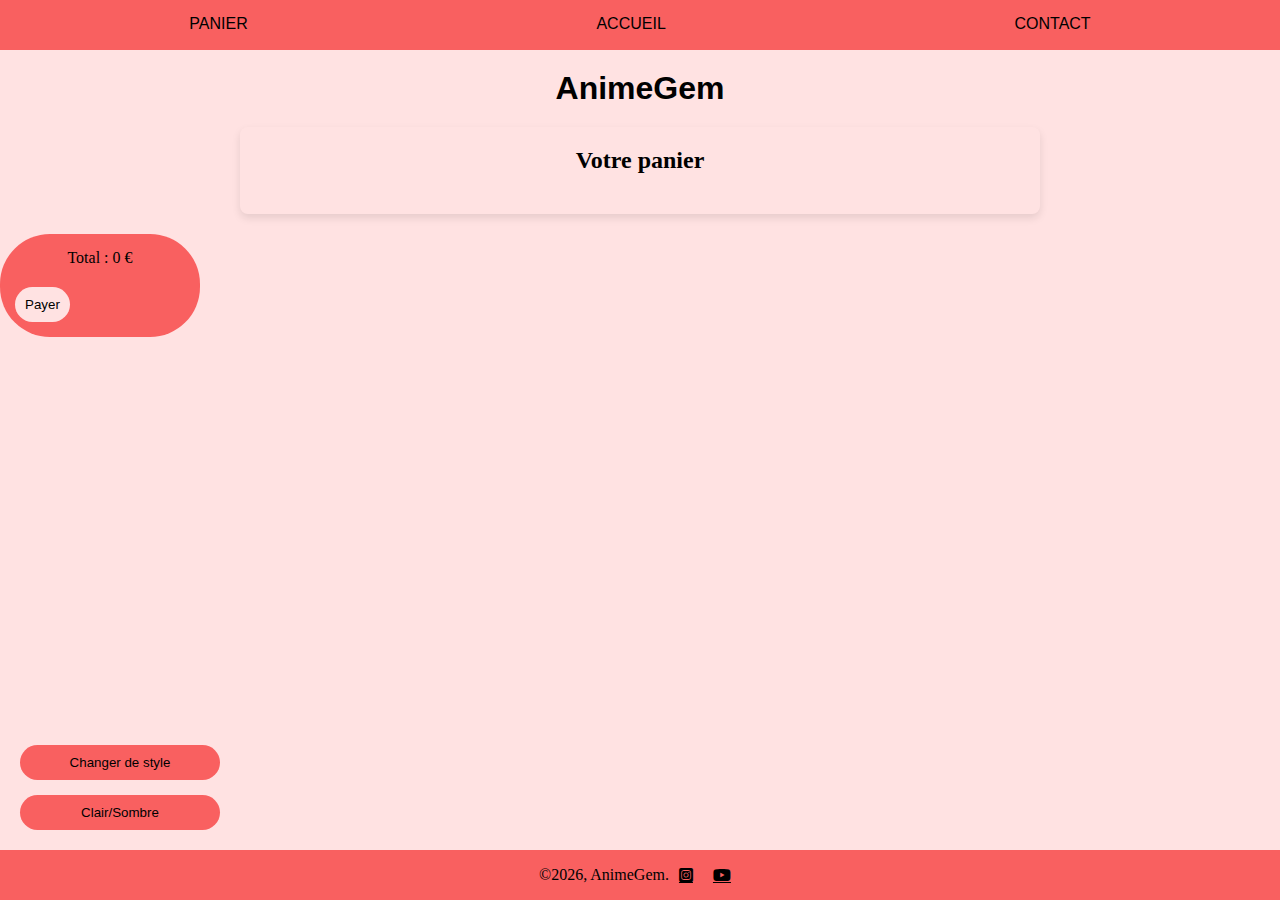
<file: Panier.html>
<!DOCTYPE html>
<html lang="en">
<head>
    <meta charset="UTF-8">
    <meta name="viewport" content="width=device-width, initial-scale=1.0">
    <!-- Description de la page pour les moteurs de recherche -->
    <meta name="description" content="Consultez votre panier AnimeGem pour voir les bijoux inspirés des plus grands animes que vous avez sélectionnés. Finalisez votre achat facilement.">
    <title>AnimeGem</title>
    <link rel="icon" type="image/x-icon" href="favicon.ico">
    <!-- Icône de la page (favicon), affichée dans l'onglet du navigateur -->
    <link rel="stylesheet" href="CSS/AnimeGem1.css">
    <link rel="stylesheet" href="https://cdnjs.cloudflare.com/ajax/libs/font-awesome/6.7.2/css/all.min.css" integrity="sha512-Evv84Mr4kqVGRNSgIGL/F/aIDqQb7xQ2vcrdIwxfjThSH8CSR7PBEakCr51Ck+w+/U6swU2Im1vVX0SVk9ABhg==" crossorigin="anonymous" referrerpolicy="no-referrer" />
</head>
    
<body style="background-color: #FFE2E2;">
    <header>
        <nav>
            <!-- Navigation principale -->
            <ul class="menu">
                <li><a href="Panier.html">PANIER</a></li>
                <li><a href="index.html">ACCUEIL</a></li>
                <li><a href="Contact.html">CONTACT</a></li>
            </ul>
            <button id="theme-toggle">Clair/Sombre</button> 
            <!-- Bouton pour permettre de basculer entre les modes clair et sombre. -->
            <button id="style-toggle">Changer de style</button>
        </nav>
    </header>
    
    <main>
        <!-- Contenu principal de la page -->
        <h1> AnimeGem</h1>
        <section class="contenuPanier">
            <h2>Votre panier</h2>
            <div id="produitPanier">
            <!-- Conteneur dynamique pour afficher les produits ajoutés au panier -->
            </div>
        </section>

        <!-- Total du panier -->
        <div id="totalPanier">
            <p id="prixTotal">Total : 0 €</p>
            <button id="boutonPaiement">Payer</button>
        </div>
    </main>
    
    <footer>
        <!-- Le pied de page du site -->
        <p>©<span id="year">2024</span>, AnimeGem.</p>
        <a href="https://www.instagram.com/animegem.officiel/"  class="fa-brands fa-square-instagram"></a>
        <a href="https://www.youtube.com/@animegem.officiel" class="fa-brands fa-youtube"></a>
    </footer>

    <button id="scroll-to-top" title="Revenir en haut">↑</button>
    <!-- Bouton permettant de revenir en haut de la page lorsqu'on fait défiler la page -->

    <script src="JavaScript/main.js"></script>
    <!-- Script JavaScript pour gérer les fonctionnalités principales du site -->
    <script src="JavaScript/panier.js"></script>
    <!--  -->
    <script src="JavaScript/theme.js"></script>
    <!-- Script JavaScript pour gérer le changement de thème (clair/sombre) -->
    <script src="JavaScript/changeStyle.js"></script>
    <!-- Script JavaScript pour gérer le changement de style -->
</body>
</html>
</file>
<file: CSS/AnimeGem1.css>
/* --- Réinitialisation des marges et des paddings --- */
* {
    margin: 0;
    padding: 0;
    box-sizing: border-box;
}

/* --- Mise en page générale du body --- */
body {
    display: flex;
    flex-direction: column;
    min-height: 100vh;
    position: relative;
    background-color: #FFE2E2;
}

/* --- Style pour le bouton de changement de thème --- */
#theme-toggle {
    background-color: #F96060;
    color: black;
    padding: 10px 20px;
    width: 200px;
    margin: 0 10px;
    cursor: pointer;
    border: none;
    border-radius: 100px;
    position: absolute; 
    bottom: 70px; 
    left: 10px; 
}

#style-toggle {
    background-color: #F96060;
    color: black;
    padding: 10px 20px;
    width: 200px;
    margin: 0 10px;
    cursor: pointer;
    border: none;
    border-radius: 100px;
    position: absolute; 
    bottom: 120px; 
    left: 10px;
}

/* --- Style de l'en-tête --- */
header {
    font-family: Inter, sans-serif;
    background-color: #F96060;
    height: 50px;
    margin: 0;
    padding: 0;
}

/* --- Menu principal --- */
.menu {
    display: flex;
    justify-content: center;
    justify-content: space-around;
    list-style: none;
    padding: 15px;
}

.menu li a {
    text-decoration: none;
    color: black;
}

/* --- Styles des titres principaux --- */
h1 {
    font-family: Inter, sans-serif;
    display: flex;
    justify-content: center;
    margin: 20px 0;
}

/* --- Images principales --- */
.imagePrincipale img {
    width: 100%;
    height: 248px;
}

/* --- Section des thèmes --- */
.themes {
    display: flex;
    flex-direction: column;
    justify-content: center;
    align-items: center;
    gap: 48px;
    padding: 20px;
}

/* --- Zone principale du contenu --- */
main {
    flex: 1;
}

/* --- Style du pied de page --- */
footer {
    background-color: #F96060;
    display: flex;
    justify-content: center;
    align-items: center;
    height: 50px;
    margin-top: auto;
}

footer a {
    color: black;
    padding: 10px;
}

/* --- Images des produits sous différents thèmes --- */
.imageThemeProduit img {
    width: 100%;
    height: 248px;
}

/* --- Disposition des produits --- */
.produits {
    display: flex; 
    flex-direction: column; 
    align-items: center; 
    gap: 20px; 
    margin-top: 20px;
    margin-bottom: 20px;
}

.produits {
    text-align: center; 
}

.produits img {
    display: block; 
    margin: 0 auto; 
}

/* --- Détails des produits --- */
.nom, .prix {
    margin-top: 0px;  
}

/* --- Style du bouton "Ajouter au panier" --- */
.ajouteraupanier {
    background-color: #F96060;
    padding: 10px 20px;
    border-radius: 100px;
    border: none;
    cursor: pointer;
    color: black;
}

body.dark-theme .ajouteraupanier {
    color: white; /* Couleur du texte en mode sombre */
}

.ajouteraupanier:hover {
    background-color: #c05050; /* Changement de couleur au survol */
}

/* --- Section Panier --- */
.contenuPanier {
    max-width: 800px;
    margin: 20px auto;
    padding: 20px;
    background-color: transparent;
    border-radius: 8px;
    box-shadow: 0 4px 8px rgba(0, 0, 0, 0.1);
}

.contenuPanier h2 {
    text-align: center;
    margin-bottom: 20px;
}

.produitPanier {
    display: flex;
    justify-content: space-between;
    align-items: center;
    padding: 10px 0;
    border-bottom: 1px solid #ddd;
}

.produitPanier img {
    width: 50px;
    height: 50px;
    object-fit: contain;
}

.produitPanier .item-name {
    flex: 1;
    margin-left: 10px;
    font-size: 1.1em;
}

.produitPanier .item-quantity {
    display: flex;
    align-items: center;
}

.produitPanier .item-quantity input {
    width: 40px;
    text-align: center;
    border: 1px solid #ddd;
    border-radius: 4px;
}

/* --- Total du panier --- */
#totalPanier {
    position: relative;
    background-color: #F96060;
    color: black;
    padding: 15px;
    border-radius: 50px;
    text-align: center;
    max-width: 200px;
}
  
#totalPanier #prixTotal {
    margin-bottom: 20px;
}
  
#totalPanier #boutonPaiement {
    display: block;
    margin-top: 10px;
    background-color: #FFE2E2;
    color: black;
    padding: 10px;
    border: none;
    border-radius: 100px;
    cursor: pointer;
    text-align: center;
}

/* --- Section Contact --- */

#contact h2 {
    position: relative;
    text-align: center;
}

/* Centrer le formulaire */
#contact form {
    display: flex;
    flex-direction: column;
    align-items: center;
    justify-content: center;
    width: 80%;
    max-width: 400px;
    margin: 0 auto;
    padding: 20px;
    background-color: transparent; 
    border-radius: 0;
}

/* Rendre les champs d'entrée transparents */
#contact input[type="text"],
#contact input[type="email"],
#contact input[type="message"] {
    width: 100%;
    margin: 10px 0;
    padding: 10px;
    background-color: transparent; /* Fond transparent */
    border: 1px solid black; /* Bordure visible pour repérage */
    color: black; /* Texte visible */
    font-size: 1em;
    border-radius: 5px;
}

/* --- Bouton envoyer --- */
#contact button {
    margin-top: 20px;
    padding: 10px 20px;
    background-color: #F96060;
    border: none;
    color: black;
    font-size: 1em;
    cursor: pointer;
    border-radius: 100px;
}


/* --- Bouton de retour en haut de page --- */
#scroll-to-top {
    position: fixed;
    bottom: 20px;
    right: 20px;
    background-color: #F96060;
    color: black;
    border: none;
    padding: 10px 15px;
    font-size: 20px;
    cursor: pointer;
    border-radius: 100px;
    display: none; /* Cacher le bouton par défaut */
}

/* --- Styles Responsives --- */

/* Tablettes et petits ordinateurs */
@media (max-width: 1024px) {
    .menu {
        flex-direction: column;
    }

    .produits {
        flex-direction: column;
        align-items: center;
        gap: 15px;
    }

    .produitPanier {
        flex-direction: column;
        align-items: flex-start;
    }

    #contact form {
        width: 90%;
        max-width: 350px;
    }

    #scroll-to-top {
        font-size: 18px;
    }
}

/* Smartphones en mode portrait */
@media (max-width: 768px) {
    body {
        font-size: 14px; /* Réduire la taille de la police */
    }

    .imagePrincipale img, .imageThemeProduit img {
        height: auto; /* Adaptation de la hauteur pour ne pas déformer les images */
    }

    .produits {
        gap: 10px;
        width: 100%;
    }

    .produitPanier {
        flex-direction: column;
        align-items: flex-start;
    }

    .menu {
        flex-direction: column;
        padding: 10px 0;
    }

    .menu li a {
        padding: 10px;
        width: 100%;
        text-align: center;
    }

    #contact form {
        width: 90%;
        max-width: 350px;
    }

    #theme-toggle {
        bottom: 40px; /* Ajustement du bouton theme toggle */
    }

    #scroll-to-top {
        font-size: 16px;
    }
}

/* Smartphones en mode portrait avec petit écran */
@media (max-width: 480px) {
    body {
        font-size: 12px; /* Réduire davantage la taille de la police */
    }

    #theme-toggle {
        width: 150px;
        font-size: 14px;
    }

    .menu li a {
        padding: 8px;
        font-size: 14px;
    }

    .produits {
        gap: 5px;
    }

    .produitPanier {
        padding: 10px 0;
    }
}
</file>
